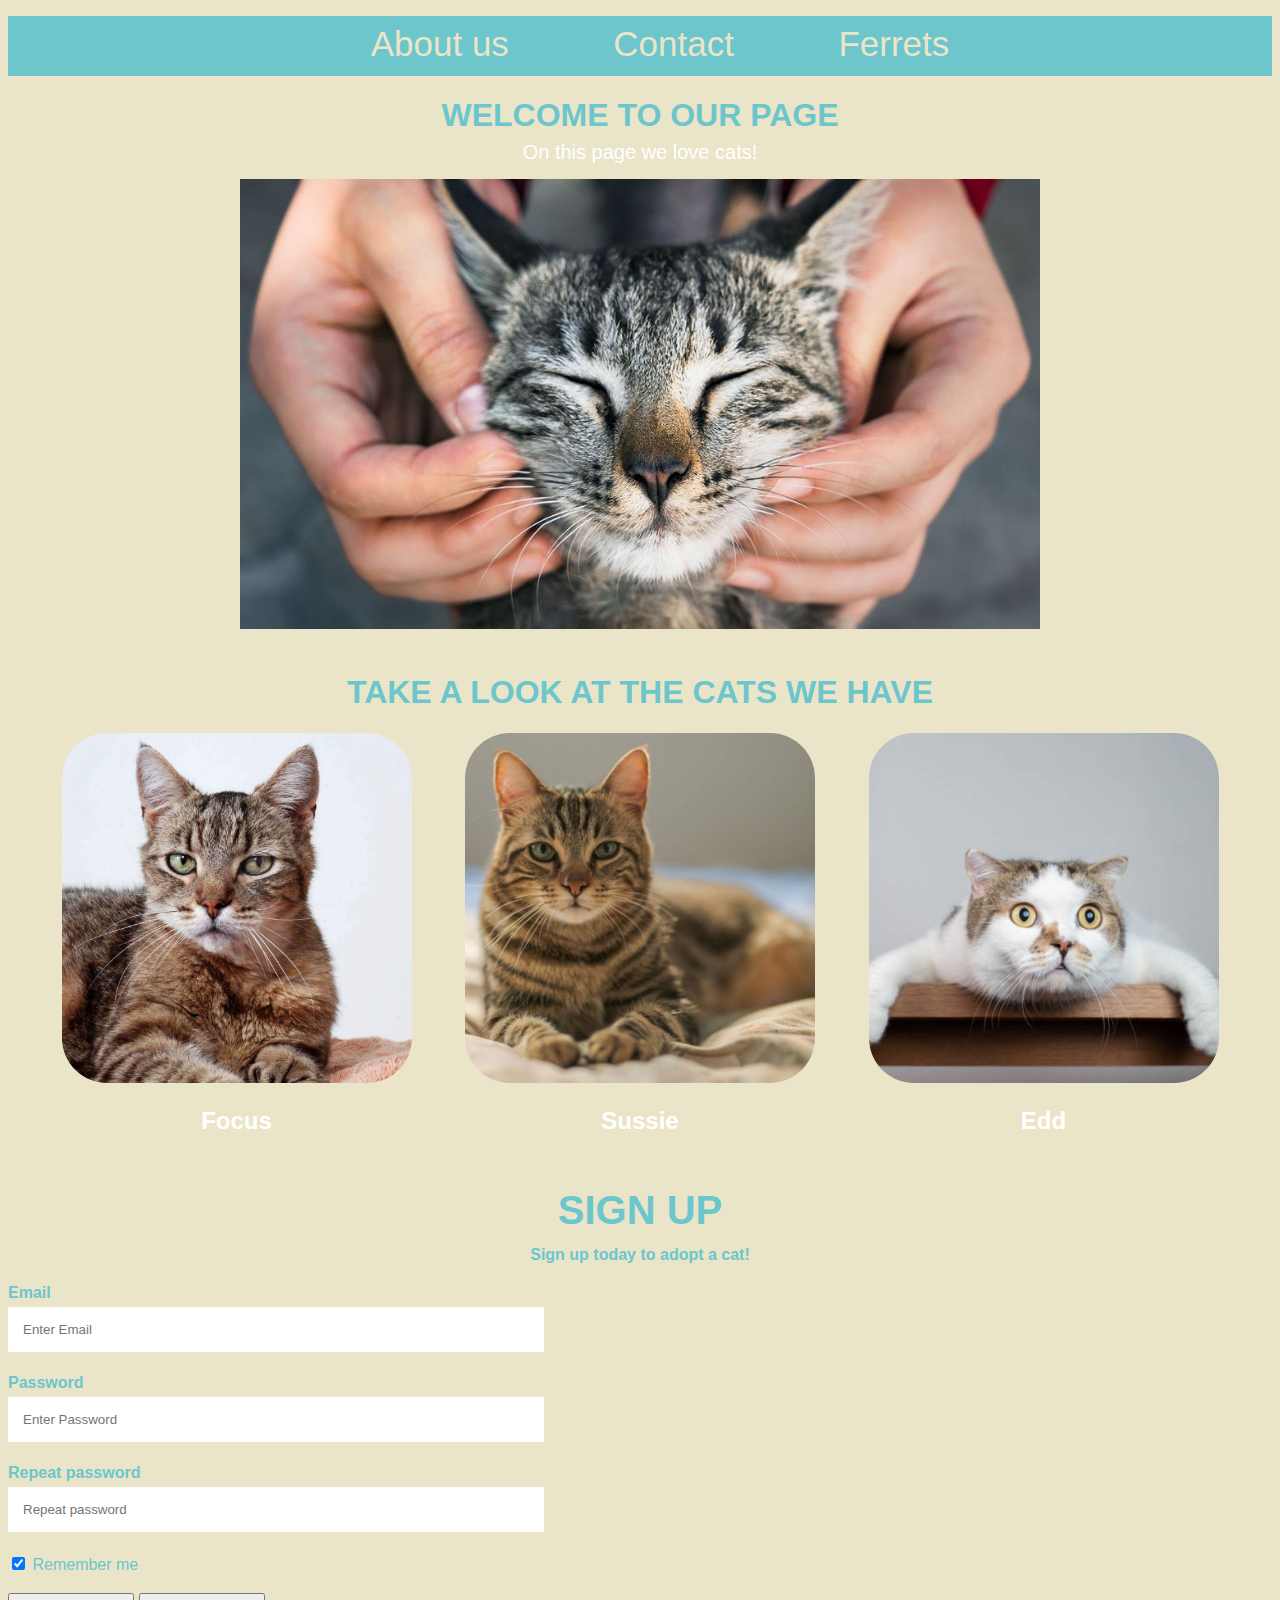
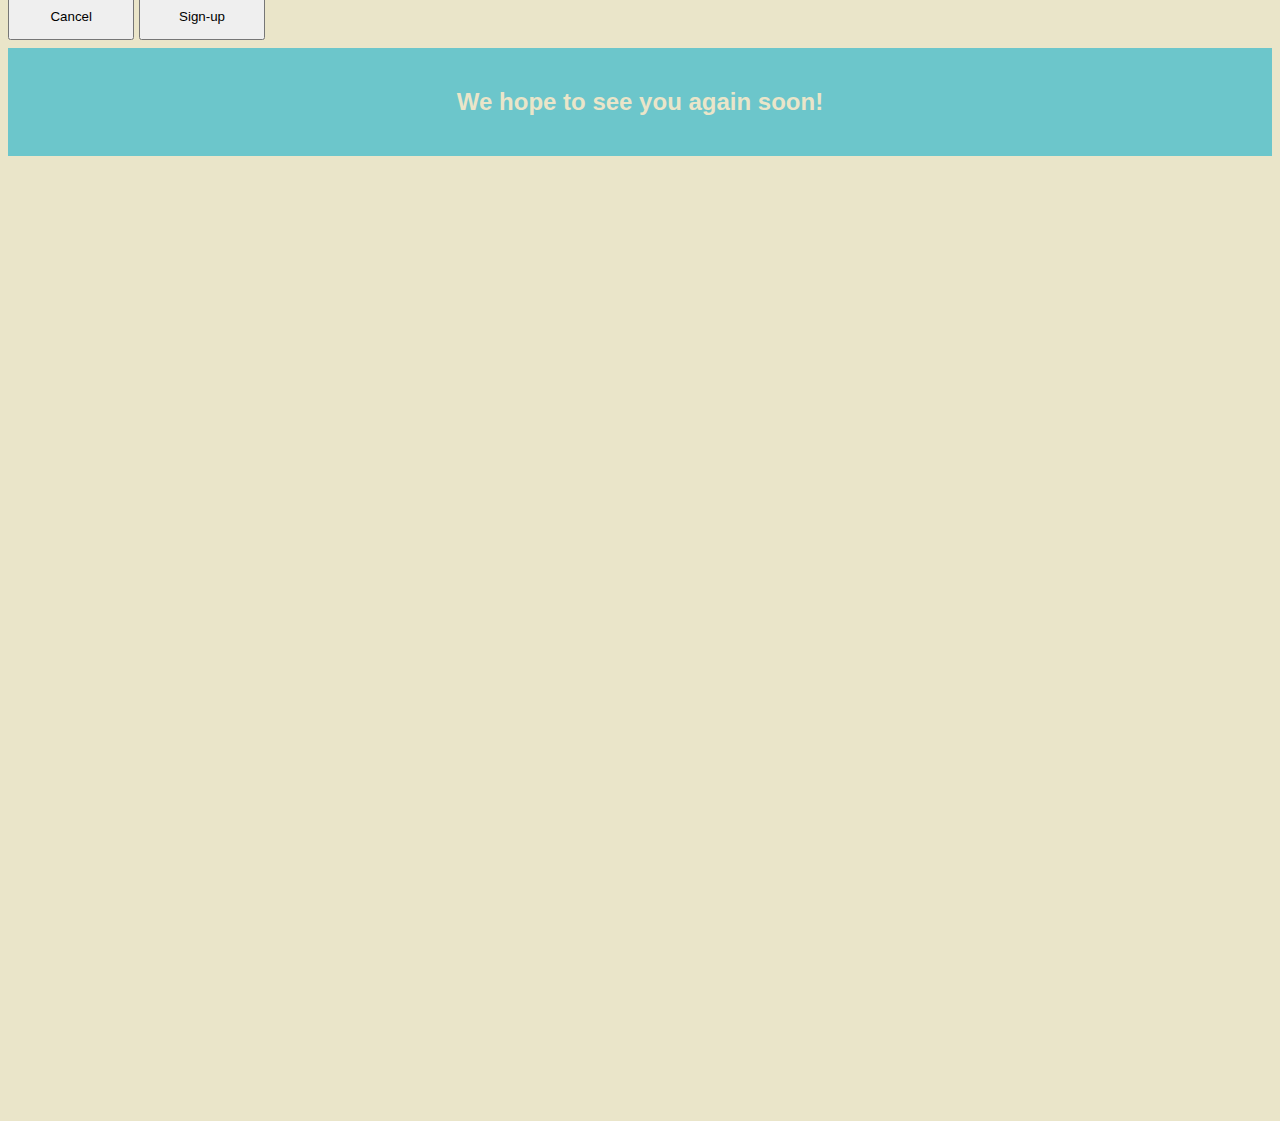
<file: HTML/index.html>
<!DOCTYPE html>
<!--[if lt IE 7]>      <html class="no-js lt-ie9 lt-ie8 lt-ie7"> <![endif]-->
<!--[if IE 7]>         <html class="no-js lt-ie9 lt-ie8"> <![endif]-->
<!--[if IE 8]>         <html class="no-js lt-ie9"> <![endif]-->
<!--[if gt IE 8]>      <html class="no-js"> <!--<![endif]-->
<html>
    <head>
        <meta charset="utf-8">
        <meta http-equiv="X-UA-Compatible" content="IE=edge">
        <title>Kitty cats</title>
        <meta name="description" content="">
        <meta name="viewport" content="width=device-width, initial-scale=1">
        <link rel="stylesheet" href="Stylesheet.css">

    </head>
    <body>

    <div class="header">
     <ul>
        <li><a href="About-us.html">About us</a></li>
        <li><a href="Contact.html">Contact</a></li>
        <li><a href="Ferrets.html">Ferrets</a></li>

     </ul>
    </div>

<div id="top">
    <h1>WELCOME TO OUR PAGE</h1>
    <p>On this page we love cats!</p>   
    <img src="IMG/p07ryyyj.jpg" alt="Kitty cat" width="800px" height="450px">
    
</div> 

<content>
  <h1>TAKE A LOOK AT THE CATS WE HAVE</h1>

<section class="container">

<div class="item">
    <img src="IMG/cat1-small.jpg">
    <h2>Focus</h2>
</div>

<div class="item">
    <img src="IMG/cat2-small.jpg">
    <h2>Sussie</h2>
</div>

<div class="item">
    <img src="IMG/cat3-small.jpg">
    <h2>Edd</h2>
</div>
</div>
</section>

<div class="sign-up">

<div id="text">    
    <h2>SIGN UP</h2>
    <b>Sign up today to adopt a cat!</b>
</div>

<label for="email"><b>Email</b></label>
<input type="text" placeholder="Enter Email" name="email" required>

<label for="password"><b>Password</b></label>
<input type="password" placeholder="Enter Password" name="password" required>

<label for="password-repeat"><b>Repeat password</b></label>
<input type="password" placeholder="Repeat password" name="password-repeat" required>

<label>
    <input type="checkbox" checked="checked" name="Remember" style="margin-bottom:15px"> Remember me
</label>

<div class="clearfix">
    <button type="button" class="cancelbtn">Cancel</button>
    <button onclick="onSignUp()" type="submit" class="signupbtn">Sign-up</button>
</div>
</div>

<div id="icon">
<img src="IMG/Icon.png" width="400px" height="400px">
</div>

<footer>
    <h2>We hope to see you again soon!</h2>
</footer>
        
   
    <script src="Scripts/main.js"></script>
    </body>
</html>
</file>
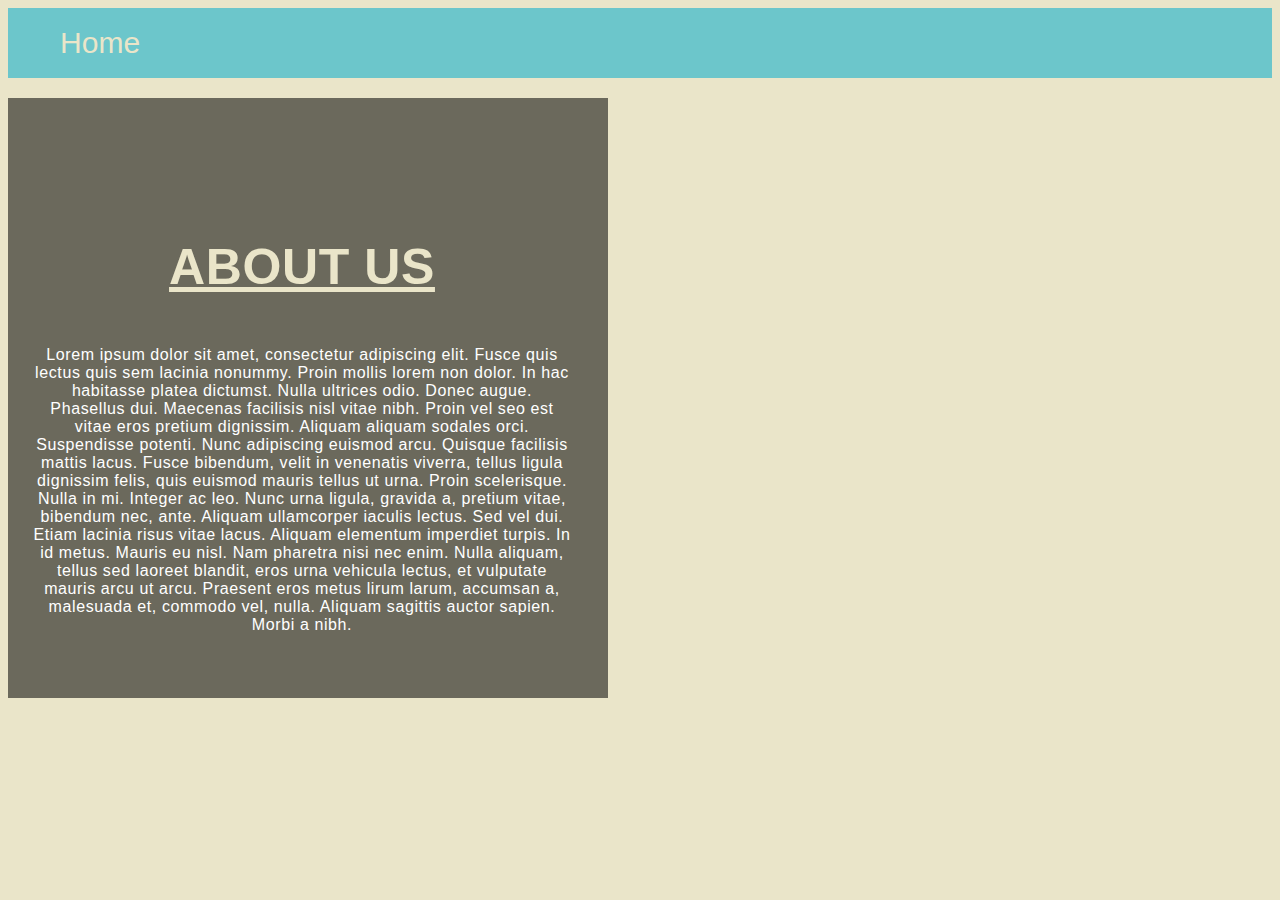
<file: HTML/about-us.html>
<!DOCTYPE html>
<!--[if lt IE 7]>      <html class="no-js lt-ie9 lt-ie8 lt-ie7"> <![endif]-->
<!--[if IE 7]>         <html class="no-js lt-ie9 lt-ie8"> <![endif]-->
<!--[if IE 8]>         <html class="no-js lt-ie9"> <![endif]-->
<!--[if gt IE 8]>      <html class="no-js"> <!--<![endif]-->
<html>
    <head>
        <meta charset="utf-8">
        <meta http-equiv="X-UA-Compatible" content="IE=edge">
        <title>Ferrets</title>
        <meta name="description" content="">
        <meta name="viewport" content="width=device-width, initial-scale=1">
        <link rel="stylesheet" href="Stylesheet.css">
    </head>
    <body>
    
<header id="header-two">
        <ul>
            <li><a href="index.html">Home</a></li>    
        </ul>
</header>

<div class="container-three">
    <div class="info">
        <h3>ABOUT US</h3>
        <p>Lorem ipsum dolor sit amet, consectetur adipiscing elit. Fusce quis lectus quis sem lacinia nonummy. Proin mollis lorem non dolor. In hac habitasse platea dictumst. Nulla ultrices odio. Donec augue. Phasellus dui. Maecenas facilisis nisl vitae nibh. Proin vel seo est vitae eros pretium dignissim. Aliquam aliquam sodales orci. Suspendisse potenti. Nunc adipiscing euismod arcu. Quisque facilisis mattis lacus. Fusce bibendum, velit in venenatis viverra, tellus ligula dignissim felis, quis euismod mauris tellus ut urna. Proin scelerisque. Nulla in mi. Integer ac leo. Nunc urna ligula, gravida a, pretium vitae, bibendum nec, ante. Aliquam ullamcorper iaculis lectus. Sed vel dui. Etiam lacinia risus vitae lacus. Aliquam elementum imperdiet turpis. In id metus. Mauris eu nisl. Nam pharetra nisi nec enim. Nulla aliquam, tellus sed laoreet blandit, eros urna vehicula lectus, et vulputate mauris arcu ut arcu. Praesent eros metus lirum larum, accumsan a, malesuada et, commodo vel, nulla. Aliquam sagittis auctor sapien. Morbi a nibh.</p>
    </div>
            <div class="overlay"></div>
</div>

    </body>
</html>
</file>
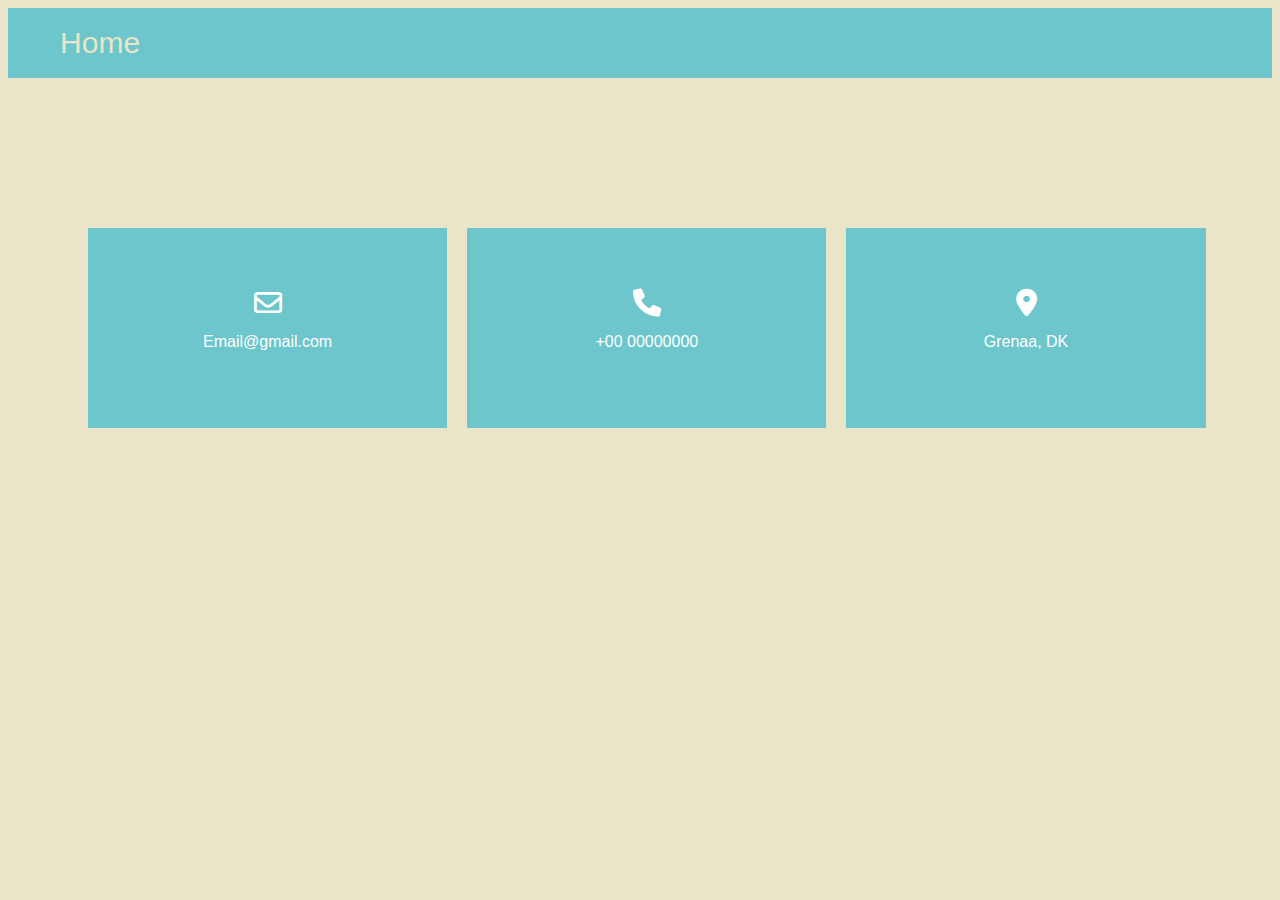
<file: HTML/Contact.html>
<!DOCTYPE html>
<!--[if lt IE 7]>      <html class="no-js lt-ie9 lt-ie8 lt-ie7"> <![endif]-->
<!--[if IE 7]>         <html class="no-js lt-ie9 lt-ie8"> <![endif]-->
<!--[if IE 8]>         <html class="no-js lt-ie9"> <![endif]-->
<!--[if gt IE 8]>      <html class="no-js"> <!--<![endif]-->
<html>
    <head>
        <meta charset="utf-8">
        <meta http-equiv="X-UA-Compatible" content="IE=edge">
        <title>Contact</title>
        <meta name="description" content="">
        <meta name="viewport" content="width=device-width, initial-scale=1">
        <link rel="stylesheet" href="Stylesheet.css">
        <link rel="stylesheet" href="https://cdnjs.cloudflare.com/ajax/libs/font-awesome/6.0.0-beta2/css/all.min.css">
    </head>
    <body>
        <header id="header-two">
            <ul>
                <li><a href="index.html">Home</a></li>    
            </ul>
        </header>

    <div class="contact-info">
        <div class="card">
        <i class="card-icon far fa-envelope"></i>
        <p>Email@gmail.com</p>
        </div>

        <div class="card">
        <i class="card-icon fas fa-phone"></i>
        <p>+00 00000000</p>
        </div>

        <div class="card">
        <i class="card-icon fas fa-map-marker-alt"></i>
        <p>Grenaa, DK</p>
        </div>


    </div>

    </body>
</html>
</file>
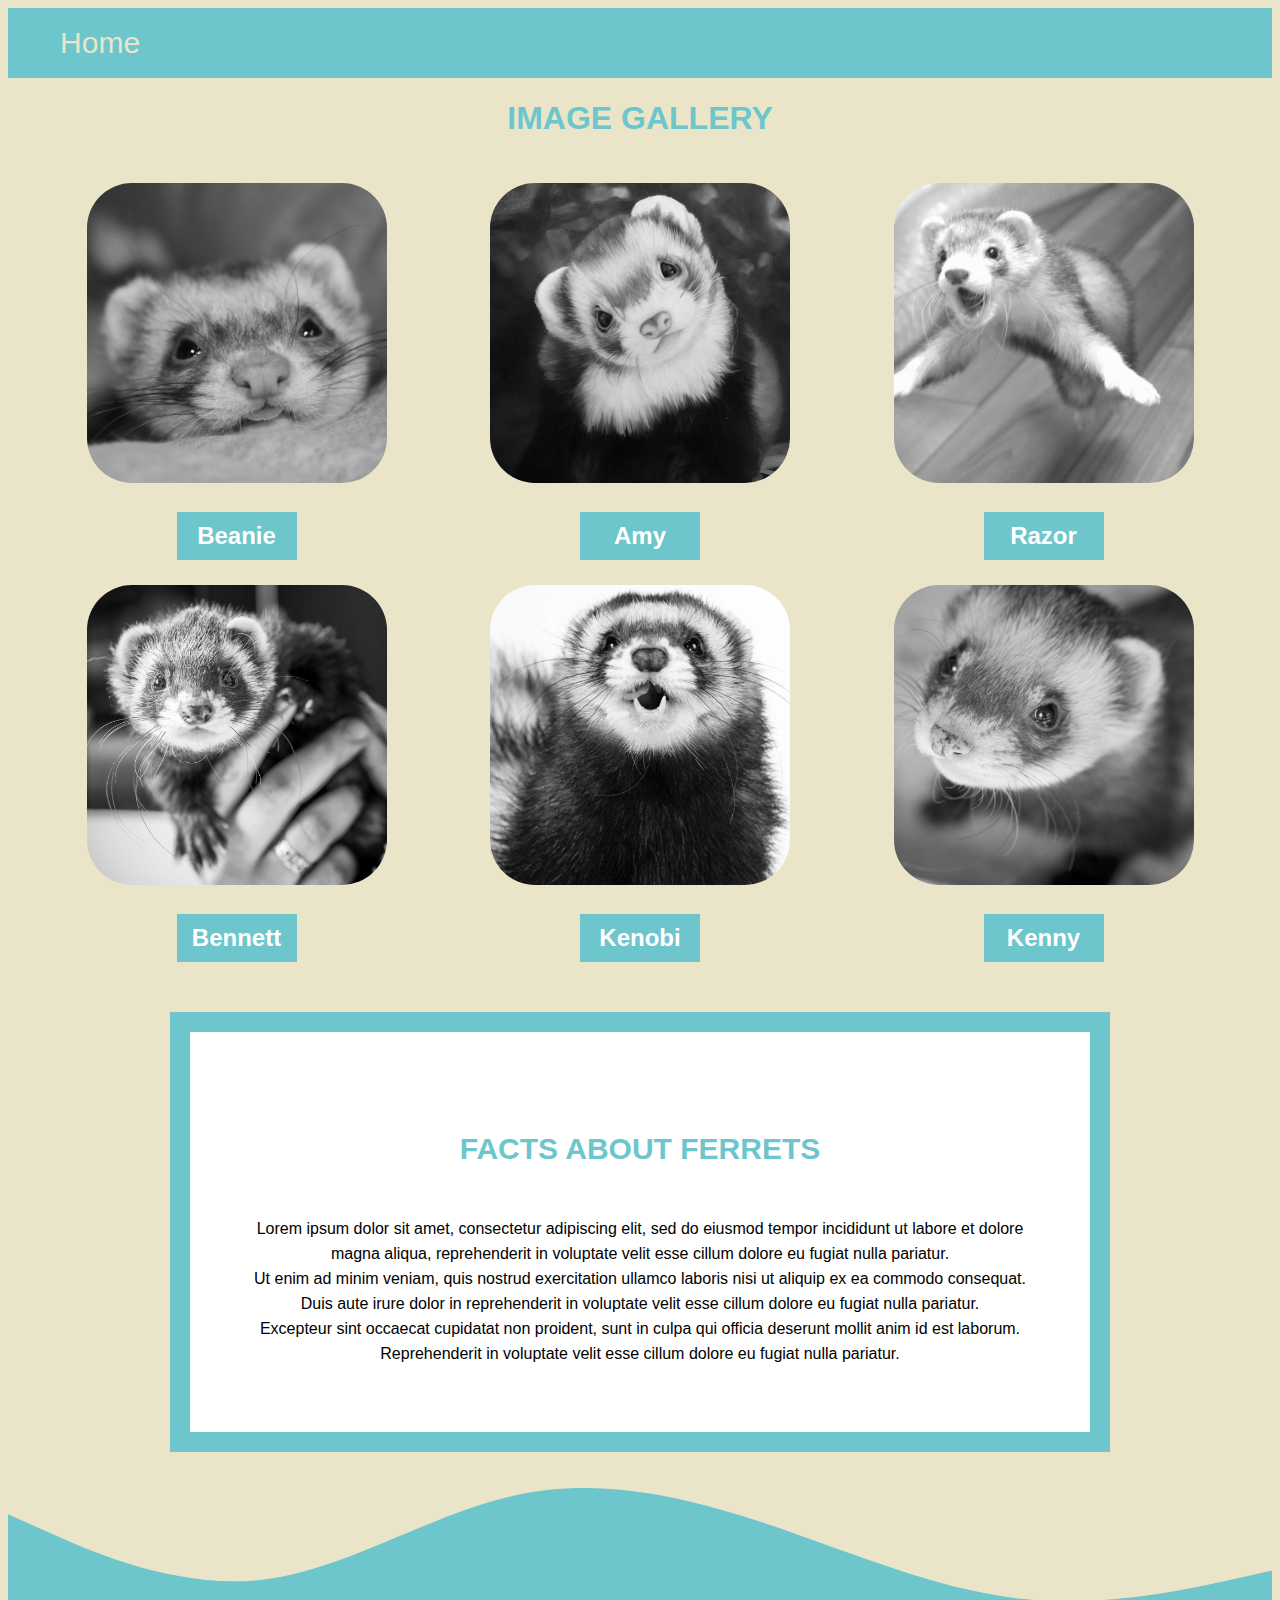
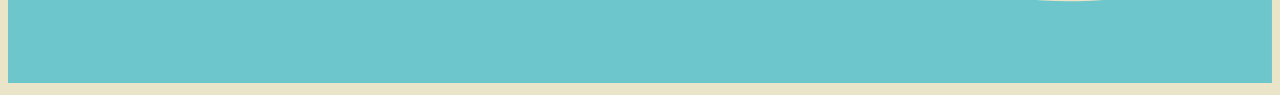
<file: HTML/ferrets.html>
<!DOCTYPE html>
<!--[if lt IE 7]>      <html class="no-js lt-ie9 lt-ie8 lt-ie7"> <![endif]-->
<!--[if IE 7]>         <html class="no-js lt-ie9 lt-ie8"> <![endif]-->
<!--[if IE 8]>         <html class="no-js lt-ie9"> <![endif]-->
<!--[if gt IE 8]>      <html class="no-js"> <!--<![endif]-->
<html>
    <head>
        <meta charset="utf-8">
        <meta http-equiv="X-UA-Compatible" content="IE=edge">
        <title>Ferrets</title>
        <meta name="description" content="">
        <meta name="viewport" content="width=device-width, initial-scale=1">
        <link rel="stylesheet" href="Stylesheet.css">
    </head>
    <body>

    <header id="header-two">
        <ul>
            <li><a href="index.html">Home</a></li>    
         </ul>


    </header> 
    
   <h1>IMAGE GALLERY</h1>

   <section class="container-two">

    <div class="item-two">
    <img src="IMG/ferret1-small.jpg" width="300px" height="300px">
    <h2>Beanie</h2>
    </div>

    <div class="item-two">
    <img src="IMG/ferret2-small.jpg" width="300px" height="300px">
    <h2>Amy</h2>
    </div>

    <div class="item-two">
    <img src="IMG/ferret3-small.jpg" width="300px" height="300px">
    <h2>Razor</h2>

</div>
</section>

<section class="container-two">
<div class="item-twov2">
    <img src="IMG/ferret4-small.jpg" width="300px" height="300px">
    <h2>Bennett</h2>
    </div>

    <div class="item-two">
    <img src="IMG/ferret5-small.jpg" width="300px" height="300px">
    <h2>Kenobi</h2>
    </div>
    
    <div class="item-two">
    <img src="IMG/ferret6-small.jpg" width="300px" height="300px">
    <h2>Kenny</h2>
    </div>

</section>


<div class="paragraph">
<h5>FACTS ABOUT FERRETS</h5>
<p>Lorem ipsum dolor sit amet, consectetur adipiscing elit, sed do eiusmod tempor incididunt ut labore et dolore magna aliqua, reprehenderit in voluptate velit esse cillum dolore eu fugiat nulla pariatur.
<br> Ut enim ad minim veniam, quis nostrud exercitation ullamco laboris nisi ut aliquip ex ea commodo consequat.
<br>Duis aute irure dolor in reprehenderit in voluptate velit esse cillum dolore eu fugiat nulla pariatur. 
<br> Excepteur sint occaecat cupidatat non proident, sunt in culpa qui officia deserunt mollit anim id est laborum.
<br>Reprehenderit in voluptate velit esse cillum dolore eu fugiat nulla pariatur.
</p>
</div>


<div class="footer-two">
<svg xmlns="http://www.w3.org/2000/svg" viewBox="0 0 1440 320"><path fill="#6CC6CB" fill-opacity="1" d="M0,128L48,149.3C96,171,192,213,288,202.7C384,192,480,128,576,106.7C672,85,768,107,864,138.7C960,171,1056,213,1152,224C1248,235,1344,213,1392,202.7L1440,192L1440,320L1392,320C1344,320,1248,320,1152,320C1056,320,960,320,864,320C768,320,672,320,576,320C480,320,384,320,288,320C192,320,96,320,48,320L0,320Z"></path></svg>
</div>


    </body>
</html>
</file>
<file: HTML/Stylesheet.css>
body {
background-color: #EAE5C9;
color: #6CC6CB;
font-family: arial;
}

.header {
background-color: #6CC6CB;
color: white;
text-align: center;
height: 60px;
}

.header ul li {
display: inline-block;
margin: 50px;
font-size: 35px;
position: relative;
top: -42px;
transition: 0.5s;
}

a {
text-decoration: none;
color: #EAE5C9;
}


li a:hover {
color: white;
}

.header ul li:hover{transform: scale(1.3);}


#top {
text-align: center;
}

#top p {
position: relative;
top: -15px;
}

#top p {
font-size: 20px;
color: white;
}

#top img {
position: relative;
top: -20px;
}


content h1 {
text-align: center;
color:#6CC6CB
}

.container {
display: flex;
flex-direction:row;
flex-wrap: nowrap;
justify-content:space-evenly;
color: white;
}        

.container .item img:hover{transform:scale(1.1);
box-shadow: -5px 5px 5px rgba(0,0,0,30%);}

.item img {
width: 350px;
height: 350px;
transition: 0.3s;
border-radius: 45px;
}

.content, h2 {
text-align: center;
}

#text {
text-align: center;
color: #6CC6CB;
}

#text h2 {
font-size: 40px;

}
#text b {
position: relative;
top: -20px;
}

input[type=text], input[type=password] {
width: 40%;
padding: 15px;
margin: 5px 0 22px 0;
display: block;
border: none;
}

button {
padding: 14px 20px;
margin: 8px 0;
cursor: pointer;
width: 10%;
opacity: 0,9;
}

#icon {
display: inline-block;
position: absolute;
right: -1330px;
bottom: -965px;
}

footer {
background-color:#6CC6CB;
color: #eae5c9;
padding: 20px;
}

content {
position: relative;
}


/*NEW WEBSITE - FERRETS*/


#header-two {
background-color:#6CC6CB;
padding: 2.1px;
}

#header-two a {
position: relative;
right: -10px;
}

#header-two li {
display: inline-block;
font-size: 30px;
transition: 0.5s;
}

#header-two li a:hover {
color: white;

}

#header-two li:hover {
transform: scale(1.3);
}

h1 {
text-align: center;
}

.container-two {
display: flex;
flex-direction:row;
flex-wrap: wrap;
justify-content:space-evenly;
color: white;  
}

.container-two img {
filter: grayscale(100%);
transition: 0.6s; 
border-radius: 45px; 
margin: 25px;
}
    
.container-two img:hover{
filter: grayscale(0);
transform: scale(1.1);
box-shadow: -5px 5px 5px rgba(0,0,0,30%);
}

.container-two h2 {
background-color: #6CC6CB;
width: 100px;
padding: 10px;
margin: auto;
}

.paragraph {
background-color: white;
text-align: center;
width: 800px;
padding: 50px;
border: 20px solid #6CC6CB;
margin: auto;
position: relative;
bottom: -50px;
}

.paragraph h5 {
font-size: 30px;
}


.paragraph p {
font-size: 1rem;
color: black;
text-align: center;
text-justify: none;
line-height: 25px;
}
    
/*NEW WEBSITE - ABOUT US*/

.container-three {
position: relative;
bottom: -20px;
background-image:url(https://i.pinimg.com/originals/58/db/b9/58dbb9f2a3e6739fd7e71fd9b961e4c0.jpg);
background-size: cover;
height: 600px;
width: 600px;
}

.info {
position: absolute;
top: 15%;
left: 4%;
width: 90%;
letter-spacing: 0.6px;
text-align: center;
color: white;
}

.overlay {
background: #0000008a;
height: 100%;
}

h3 {
font-size: 50px;
color: #EAE5C9;
text-decoration: underline;
}









/*NEW WEBSITE - CONTACT*/

.contact-info {
display: flex;
align-items: center;
justify-content: center;
width: 90%;
max-width: 1500px;
padding: 0 20px;
}


.card {
background: #6CC6CB;
padding: 0 20px;
margin: 0 10px;
width: 100%;
height: 200px;
display: flex;
flex-direction: column;
justify-content: center;
align-items: center;
color:white;
position: relative;
top: 150px;
left: 50px;
}


.card-icon {
font-size: 28px;
transition: 0.3s linear;
}

.card:hover .card-icon {
transform: scale(1.6);
}
</file>
